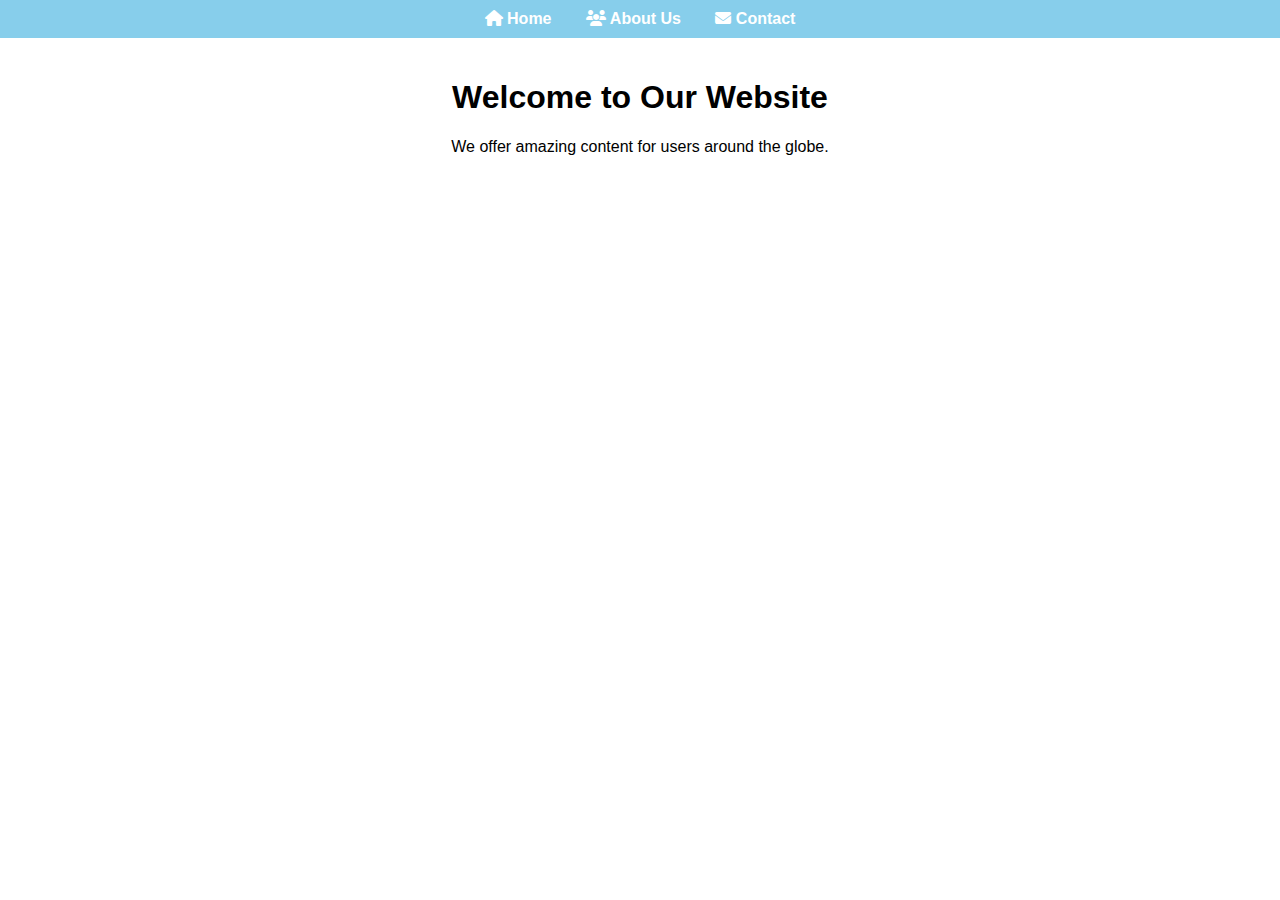
<file: index.html>
<!DOCTYPE html>
<html lang="en">
<head>
  <meta charset="UTF-8">
  <title>Home | My Web App</title>
  <link rel="stylesheet" href="style.css">
  <link rel="stylesheet" href="https://cdnjs.cloudflare.com/ajax/libs/font-awesome/6.5.0/css/all.min.css">
</head>
<body>
  <nav>
    <a href="index.html"><i class="fas fa-home"></i> Home</a>
    <a href="about.html"><i class="fas fa-users"></i> About Us</a>
    <a href="contact.html"><i class="fas fa-envelope"></i> Contact</a>
  </nav>

  <main>
    <h1>Welcome to Our Website</h1>
    <p>We offer amazing content for users around the globe.</p>
  </main>

  <script src="main.js"></script>
</body>
</html>
</file>
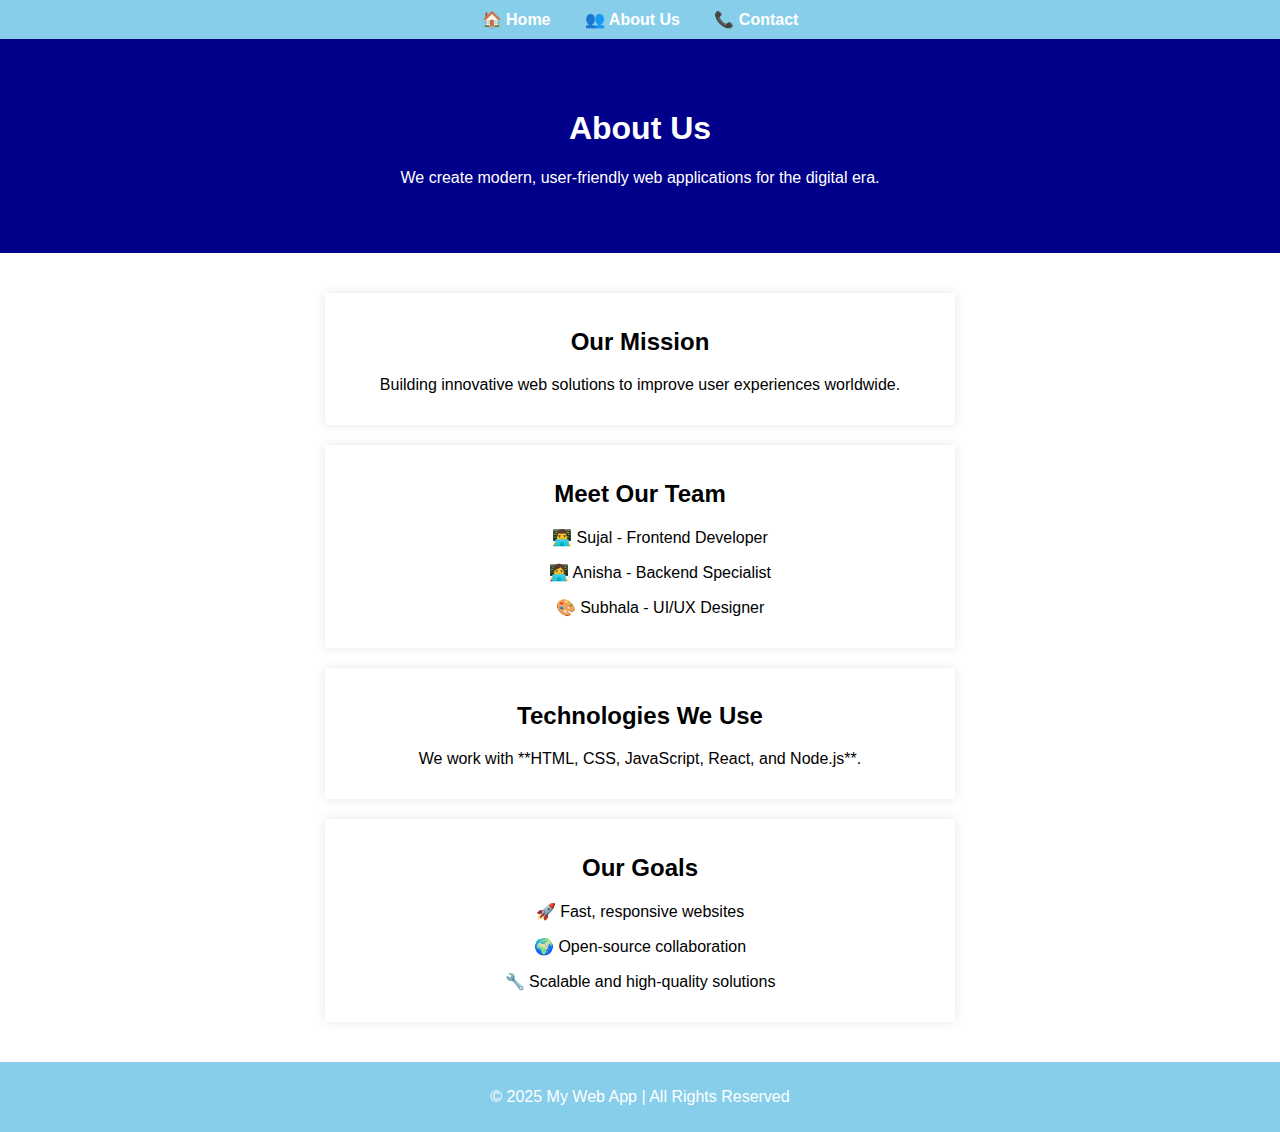
<file: about.html>
<!DOCTYPE html>
<html lang="en">
<head>
  <meta charset="UTF-8">
  <title>About Us | My Web App</title>
  <link rel="stylesheet" href="style.css">
</head>
<body>
  <nav>
    <a href="index.html">🏠 Home</a>
    <a href="about.html">👥 About Us</a>
    <a href="contact.html">📞 Contact</a>
  </nav>

  <header>
    <h1>About Us</h1>
    <p>We create modern, user-friendly web applications for the digital era.</p>
  </header>

  <main>
    <section>
      <h2>Our Mission</h2>
      <p>Building innovative web solutions to improve user experiences worldwide.</p>
    </section>

    <section>
      <h2>Meet Our Team</h2>
      <ul>
        <p>👨‍💻 Sujal - Frontend Developer</p>
        <p>👩‍💻 Anisha - Backend Specialist</p>
        <p>🎨 Subhala - UI/UX Designer</p>
      </ul>
    </section>

    <section>
      <h2>Technologies We Use</h2>
      <p>We work with **HTML, CSS, JavaScript, React, and Node.js**.</p>
    </section>

    <section>
      <h2>Our Goals</h2>
      <p>🚀 Fast, responsive websites</p>
      <p>🌍 Open-source collaboration</p>
      <p>🔧 Scalable and high-quality solutions</p>
    </section>
  </main>

  <footer>
    <p>© 2025 My Web App | All Rights Reserved</p>
  </footer>

  <script src="main.js"></script>
</body>
</html>
</file>
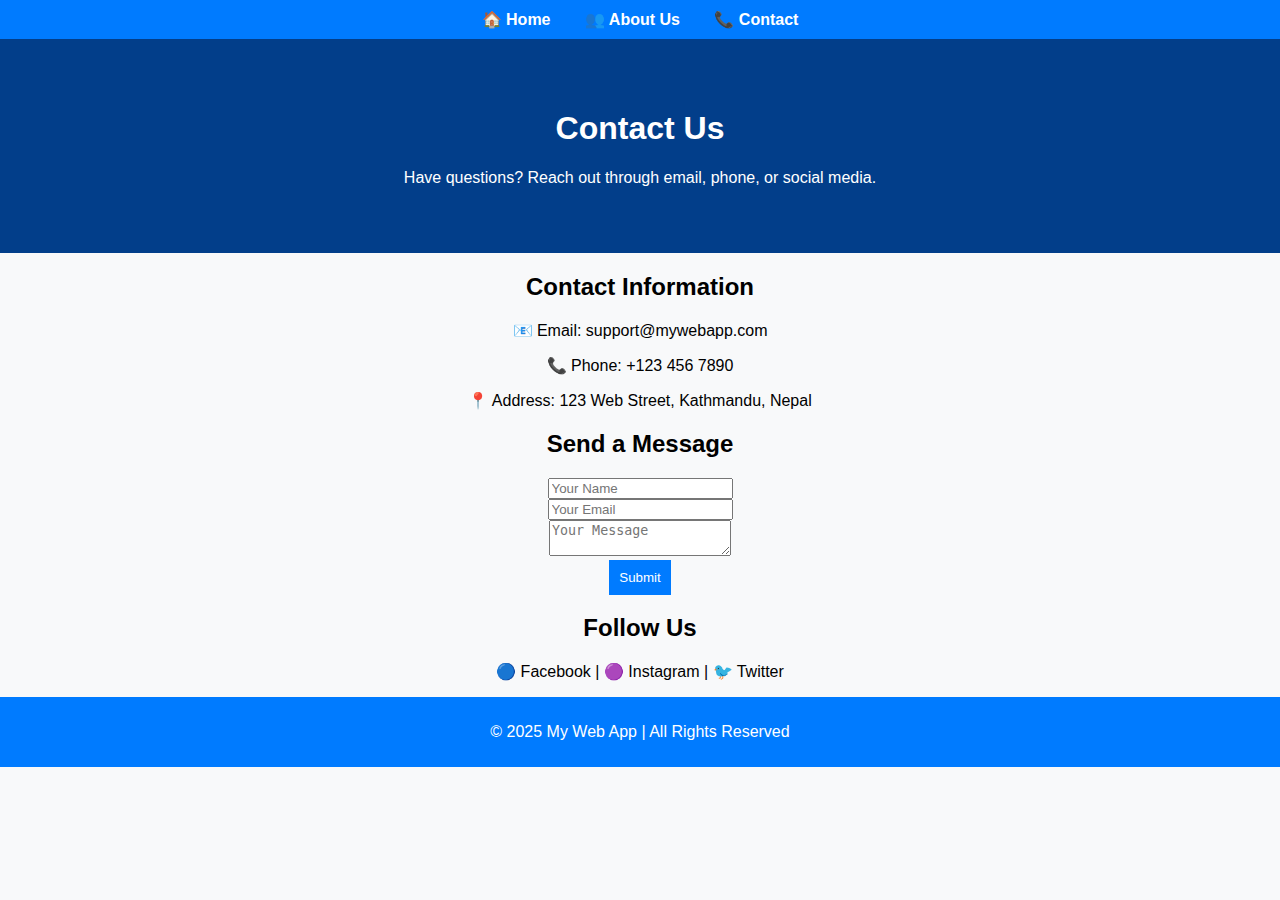
<file: contact.html>
<!DOCTYPE html>
<html lang="en">
<head>
    <meta charset="UTF-8">
    <meta name="viewport" content="width=device-width, initial-scale=1.0">
    <title>Contact Us | My Web App</title>
    <link rel="stylesheet" href="styles.css">
</head>
<body>
    <nav>
        <a href="index.html">🏠 Home</a>
        <a href="about.html">👥 About Us</a>
        <a href="contact.html">📞 Contact</a>
    </nav>

    <header>
        <h1>Contact Us</h1>
        <p>Have questions? Reach out through email, phone, or social media.</p>
    </header>

    <main>
        <section>
            <h2>Contact Information</h2>
            <p>📧 Email: support@mywebapp.com</p>
            <p>📞 Phone: +123 456 7890</p>
            <p>📍 Address: 123 Web Street, Kathmandu, Nepal</p>
        </section>

        <section>
            <h2>Send a Message</h2>
            <form>
                <input type="text" placeholder="Your Name" required><br>
                <input type="email" placeholder="Your Email" required><br>
                <textarea placeholder="Your Message" required></textarea><br>
                <button type="submit">Submit</button>
            </form>
        </section>

        <section>
            <h2>Follow Us</h2>
            <p>🔵 Facebook | 🟣 Instagram | 🐦 Twitter</p>
        </section>
    </main>

    <footer>
        <p>© 2025 My Web App | All Rights Reserved</p>
    </footer>

    <script src="main.js"></script>
</body>
</html>
</file>
<file: style.css>
body {
  font-family: Arial, sans-serif;
  margin: 0;
  background: white;
  text-align: center;
}

nav {
  background: skyblue;
  padding: 10px;
}

nav a {
  color: white;
  margin: 15px;
  text-decoration: none;
  font-weight: bold;
}

header {
  background: darkblue;
  color: white;
  padding: 50px;
}

main {
  padding: 20px;
}

section {
  background: white;
  padding: 15px;
  margin: 20px auto;
  max-width: 600px;
  box-shadow: 0 0 10px rgba(0,0,0,0.1);
}

footer {
  background: skyblue;
  color: white;
  padding: 10px;
}
</file>
<file: styles.css>
body {
    font-family: Arial, sans-serif;
    margin: 0;
    background: #f8f9fa;
    text-align: center;
}

nav {
    background: #007BFF;
    padding: 10px;
}

nav a {
    color: white;
    margin: 15px;
    text-decoration: none;
    font-weight: bold;
}

header {
    padding: 50px;
    background: #023e8a;
    color: white;
}

button {
    background: #007BFF;
    color: white;
    padding: 10px;
    border: none;
    cursor: pointer;
}

button:hover {
    background: #0056b3;
}

.features {
    padding: 20px;
    background: white;
    box-shadow: 0 0 10px rgba(0,0,0,0.1);
    max-width: 600px;
    margin: auto;
}

footer {
    background: #007BFF;
    color: white;
    padding: 10px;
}
</file>
